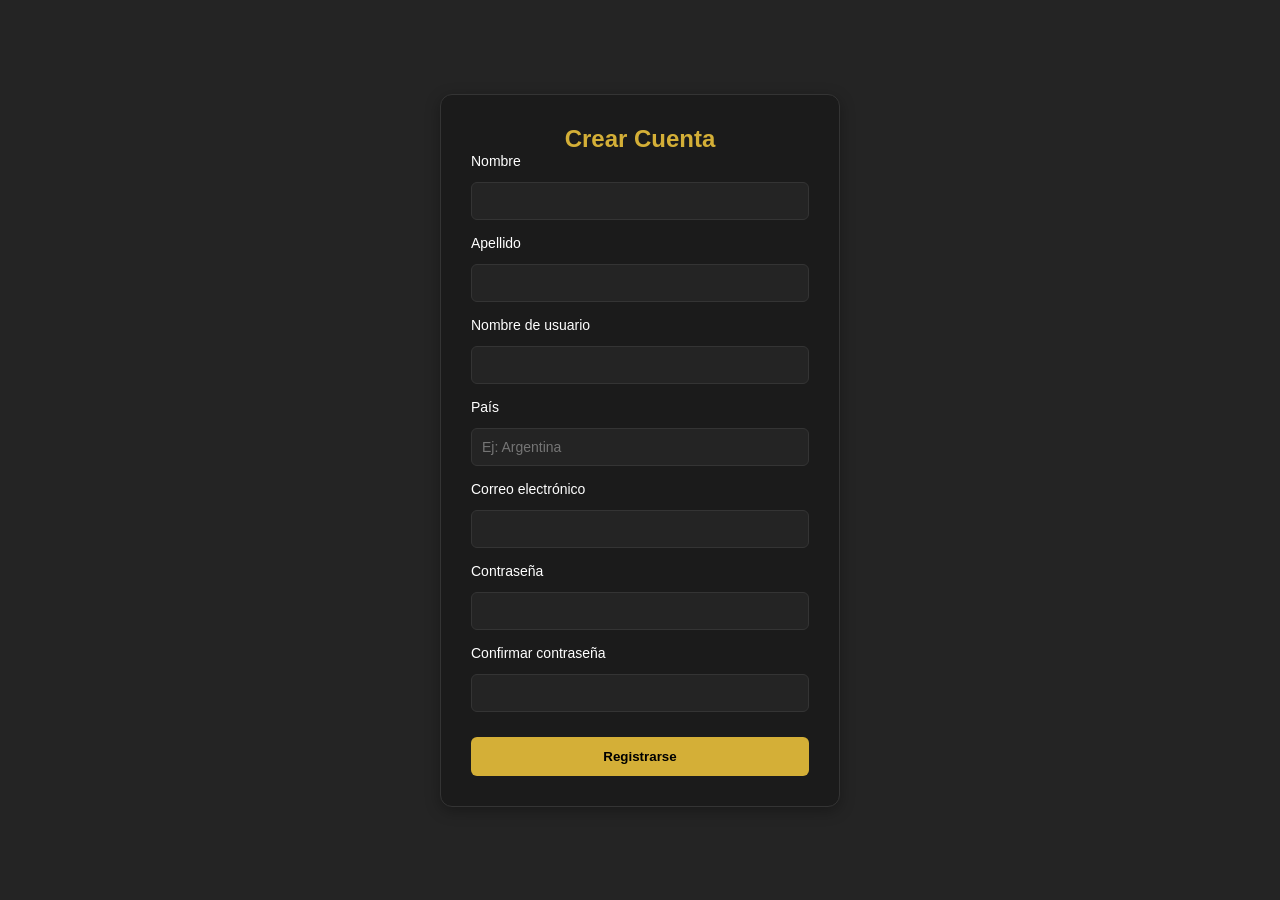
<file: index.html>
<!DOCTYPE html>
<html lang="es">
<head>
    <meta charset="UTF-8">
    <meta name="viewport" content="width=device-width, initial-scale=1.0">
    <title>Señal Stellar - Registro</title>
    <link rel="icon" type="image/png" href="logo_signal_stellar.png">
    <link rel="stylesheet" href="estilos_globales.css">
    <style>
        body {
            margin: 0;
            padding: 0;
            display: flex;
            justify-content: center;
            align-items: center;
            min-height: 100vh;
            background-color: var(--panel-secundario, #1a1a1a);
            font-family: sans-serif;
        }

        .card-registro {
            background: var(--panel, #2b2b2b);
            border: 1px solid var(--borde, #444);
            border-radius: 12px;
            padding: 30px;
            width: 100%;
            max-width: 400px;
            box-shadow: 0 4px 15px rgba(0,0,0,0.3);
        }

        .card-registro h2 {
            color: var(--dorado, #d4af37);
            margin-top: 0;
            text-align: center;
        }

        .campo {
            margin-bottom: 15px;
            display: flex;
            flex-direction: column;
            gap: 5px;
        }

        .campo label {
            color: var(--texto, #fff);
            font-size: 14px;
        }

        .campo input, .campo select {
            padding: 10px;
            border-radius: 6px;
            border: 1px solid var(--borde, #555);
            background: var(--panel-secundario, #1a1a1a);
            color: var(--texto, #fff);
            font-size: 14px;
        }

        .btn-registro {
            width: 100%;
            padding: 12px;
            background: var(--dorado, #d4af37);
            border: none;
            border-radius: 6px;
            color: #000;
            font-weight: bold;
            cursor: pointer;
            margin-top: 10px;
            transition: opacity 0.2s;
        }

        .btn-registro:hover {
            opacity: 0.9;
        }
    </style>
</head>
<body>

<div class="card-registro">
    <h2>Crear Cuenta</h2>
    <form id="formRegistro">
        <div class="campo">
            <label for="nombre">Nombre</label>
            <input type="text" id="nombre" required>
        </div>

        <div class="campo">
            <label for="apellido">Apellido</label>
            <input type="text" id="apellido" required>
        </div>

        <div class="campo">
            <label for="usuario">Nombre de usuario</label>
            <input type="text" id="usuario" required>
        </div>

        <div class="campo">
            <label for="pais">País</label>
            <input type="text" id="pais" placeholder="Ej: Argentina">
        </div>

        <div class="campo">
            <label for="email">Correo electrónico</label>
            <input type="email" id="email" required>
        </div>

        <div class="campo">
            <label for="clave">Contraseña</label>
            <input type="password" id="clave" required>
        </div>

        <div class="campo">
            <label for="confirmarClave">Confirmar contraseña</label>
            <input type="password" id="confirmarClave" required>
        </div>

        <button type="submit" class="btn-registro">Registrarse</button>
    </form>
</div>

<script>
    document.getElementById("formRegistro").addEventListener("submit", (e) => {
        e.preventDefault();

        const nombre = document.getElementById("nombre").value.trim();
        const apellido = document.getElementById("apellido").value.trim();
        const usuario = document.getElementById("usuario").value.trim();
        const pais = document.getElementById("pais").value.trim();
        const email = document.getElementById("email").value.trim();
        const clave = document.getElementById("clave").value;
        const confirmarClave = document.getElementById("confirmarClave").value;

        // Corrección del operador de comparación (===)
        if (clave !== confirmarClave) {
            alert("Las contraseñas no coinciden.");
            return;
        }

        // Guardar todos los datos necesarios para dashboard_beta.html
        localStorage.setItem("nombre", nombre);
        localStorage.setItem("apellido", apellido);
        localStorage.setItem("usuario", usuario);
        localStorage.setItem("pais", pais);
        localStorage.setItem("email", email);

        alert("¡Registro exitoso!");
        
        // Redirección al Dashboard tras completar el registro
        window.location.href = "dashboard_beta.html";
    });
</script>

</body>
</html>
</file>
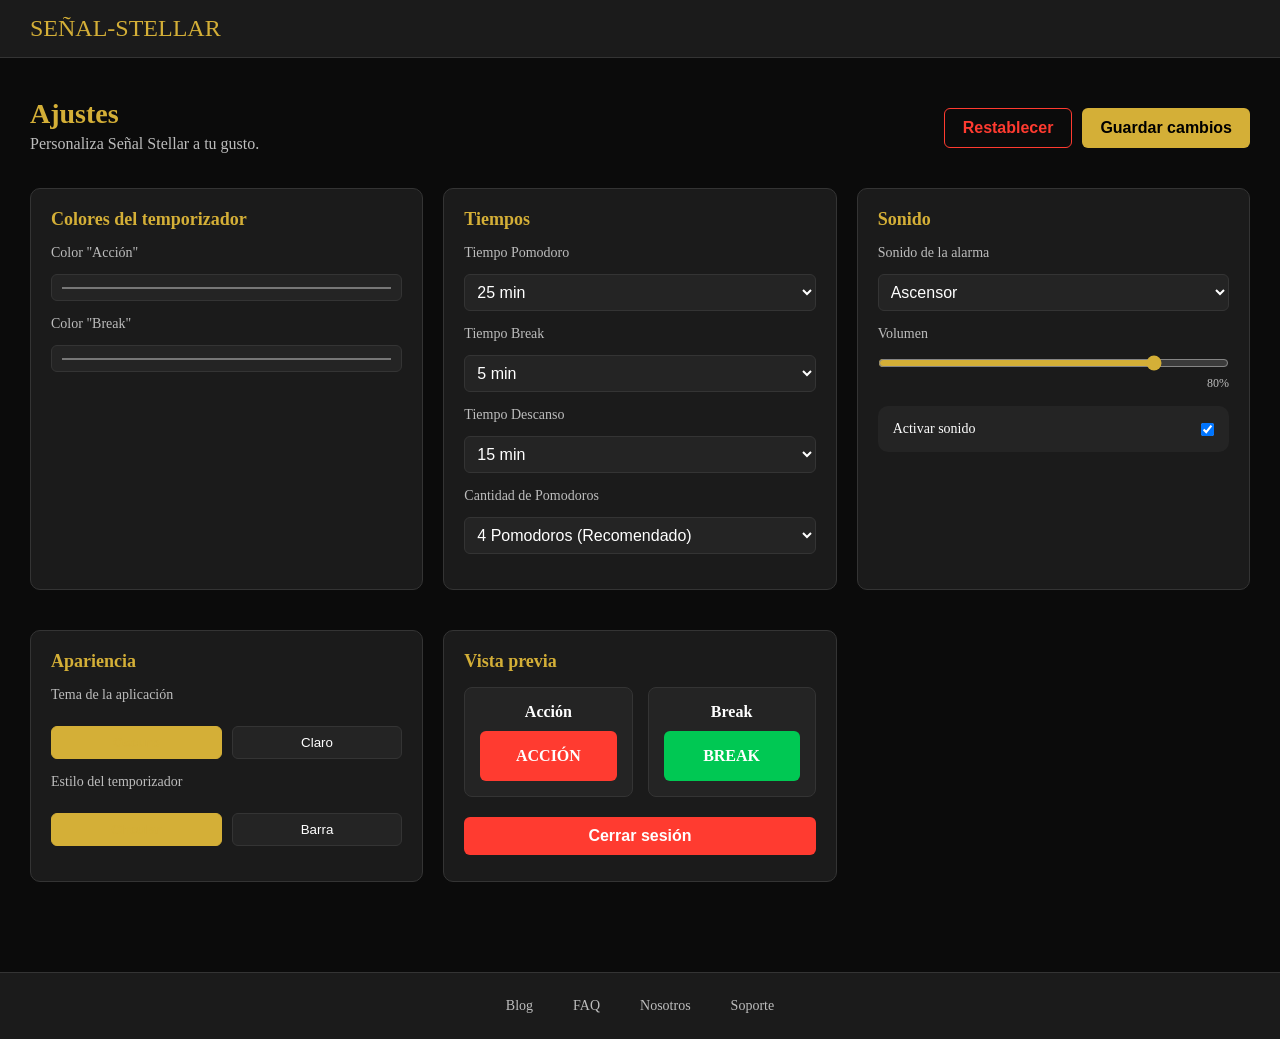
<file: ajustes_beta.html>
<!DOCTYPE html>
<html lang="es">
<head>
    <meta charset="UTF-8">
    <meta name="viewport" content="width=device-width, initial-scale=1.0">
    <title>Señal Stellar - Ajustes</title>
    <link rel="icon" type="image/png" href="logo_signal_stellar.png">
    <link rel="stylesheet" href="estilos_globales.css">

    <style>
        body {
            margin: 0;
            padding: 0;
            display: flex;
            flex-direction: column;
            min-height: 100vh;
            transition: background 0.3s, color 0.3s;
        }

        body.modo-claro {
            background-color: #f4f5f7;
            color: #222222;
            --panel: #ffffff;
            --panel-secundario: #e9ecef;
            --borde: #cccccc;
            --texto: #111111;
            --texto-secundario: #555555;
        }

        header {
            background: var(--panel, #1b1b1b);
            border-bottom: 1px solid var(--borde, #333);
            padding: 15px 30px;
            display: flex;
            justify-content: space-between;
            align-items: center;
        }

        .titulo h1 {
            color: var(--dorado, #d4af37);
            font-size: 24px;
            margin: 0;
            font-weight: normal;
        }

        .contenedor {
            display: flex;
            flex: 1;
        }

        aside {
            width: 260px;
            background: var(--panel, #1b1b1b);
            border-right: 1px solid var(--borde, #333);
            padding: 20px 10px;
            display: flex;
            flex-direction: column;
            gap: 8px;
        }

        aside a {
            color: var(--texto, #fff);
            text-decoration: none;
            padding: 12px 16px;
            border-radius: 8px;
            font-size: 15px;
            transition: background 0.2s, color 0.2s;
        }

        aside a:hover, aside a.activo {
            background: var(--panel-secundario, #242424);
            color: var(--dorado, #d4af37);
        }

        main {
            flex: 1;
            padding: 30px;
            overflow-y: auto;
        }

        .encabezado-ajustes {
            display: flex;
            justify-content: space-between;
            align-items: center;
            margin-bottom: 25px;
        }

        .encabezado-ajustes h1 {
            color: var(--dorado, #d4af37);
            font-size: 28px;
            margin: 0;
        }

        .grid {
            display: grid;
            grid-template-columns: repeat(auto-fit, minmax(320px, 1fr));
            gap: 20px;
        }

        .panel {
            background: var(--panel, #1b1b1b);
            border: 1px solid var(--borde, #333);
            border-radius: 10px;
            padding: 20px;
        }

        .panel h2 {
            color: var(--dorado, #d4af37);
            font-size: 18px;
            margin-top: 0;
            margin-bottom: 15px;
        }

        .campo {
            margin-bottom: 15px;
            display: flex;
            flex-direction: column;
            gap: 5px;
        }

        .campo label {
            font-size: 14px;
            color: var(--texto-secundario, #aaa);
        }

        .campo select, input[type="color"] {
            background: var(--panel-secundario, #242424);
            border: 1px solid var(--borde, #444);
            color: var(--texto, #fff);
            padding: 8px;
            border-radius: 6px;
            width: 100%;
        }

        input[type="range"] {
            width: 100%;
            accent-color: var(--dorado, #d4af37);
            cursor: pointer;
        }

        .switch {
            display: flex;
            justify-content: space-between;
            align-items: center;
            margin-top: 10px;
            font-size: 14px;
        }

        .botonesTema {
            display: flex;
            gap: 10px;
        }

        .botonesTema button {
            flex: 1;
            padding: 8px;
            background: var(--panel-secundario, #242424);
            border: 1px solid var(--borde, #444);
            color: var(--texto, #fff);
            border-radius: 6px;
            cursor: pointer;
        }

        .botonesTema button.activo {
            border-color: var(--dorado, #d4af37);
            color: var(--dorado, #d4af37);
            font-weight: bold;
        }

        .acciones-config {
            display: flex;
            gap: 10px;
            margin-top: 20px;
        }

        .btn {
            padding: 10px 18px;
            border-radius: 6px;
            border: none;
            cursor: pointer;
            font-weight: bold;
        }

        .btn.guardar {
            background: var(--dorado, #d4af37);
            color: #000;
        }

        .btn.reiniciar {
            background: transparent;
            border: 1px solid #ff3b30;
            color: #ff3b30;
        }

        .btn.cerrar-sesion {
            background: #ff3b30;
            color: #fff;
            margin-top: 20px;
            width: 100%;
        }

        .preview-box {
            display: flex;
            gap: 15px;
        }

        .preview-card {
            flex: 1;
            background: var(--panel-secundario, #242424);
            border-radius: 8px;
            padding: 15px;
            text-align: center;
            border: 1px solid var(--borde, #444);
        }

        .preview-display {
            height: 50px;
            border-radius: 6px;
            display: flex;
            align-items: center;
            justify-content: center;
            font-weight: bold;
            color: #fff;
        }

        footer {
            background: var(--panel, #1b1b1b);
            border-top: 1px solid var(--borde, #333);
            padding: 15px;
            display: flex;
            justify-content: center;
            gap: 20px;
        }

        footer a {
            color: var(--texto-secundario, #aaa);
            text-decoration: none;
            font-size: 14px;
        }
    </style>
</head>
<body>

<header>
    <div class="titulo">
        <h1>SEÑAL-STELLAR</h1>
    </div>
</header>

<div class="contenedor">


    <main>
        <div class="encabezado-ajustes">
            <div>
                <h1>Ajustes</h1>
                <p style="color: var(--texto-secundario); margin-top: 5px;">Personaliza Señal Stellar a tu gusto.</p>
            </div>
            <div class="acciones-config">
                <button class="btn reiniciar" onclick="restablecerConfiguracion()">Restablecer</button>
                <button class="btn guardar" onclick="guardarConfiguracion()">Guardar cambios</button>
            </div>
        </div>

        <div class="grid">
            <!-- PANEL: COLORES -->
            <div class="panel">
                <h2>Colores del temporizador</h2>
                <div class="campo">
                    <label for="color-accion">Color "Acción"</label>
                    <input type="color" id="color-accion" value="#ff3b30">
                </div>
                <div class="campo">
                    <label for="color-break">Color "Break"</label>
                    <input type="color" id="color-break" value="#00c853">
                </div>
            </div>

            <!-- PANEL: TIEMPOS -->
            <div class="panel">
                <h2>Tiempos</h2>
                <div class="campo">
                    <label for="tiempo-pomodoro">Tiempo Pomodoro</label>
                    <select id="tiempo-pomodoro"></select>
                </div>
                <div class="campo">
                    <label for="tiempo-break">Tiempo Break</label>
                    <select id="tiempo-break"></select>
                </div>
                <div class="campo">
                    <label for="tiempo-descanso">Tiempo Descanso</label>
                    <select id="tiempo-descanso"></select>
                </div>
                <div class="campo">
                    <label for="repeticiones-pomodoro">Cantidad de Pomodoros</label>
                    <select id="repeticiones-pomodoro">
                        <option value="2">2 Pomodoros</option>
                        <option value="3">3 Pomodoros</option>
                        <option value="4">4 Pomodoros (Recomendado)</option>
                        <option value="5">5 Pomodoros</option>
                        <option value="6">6 Pomodoros</option>
                    </select>
                </div>
            </div>

            <!-- PANEL: SONIDO -->
            <div class="panel">
                <h2>Sonido</h2>
                <div class="campo">
                    <label for="sonido-alarma">Sonido de la alarma</label>
                    <select id="sonido-alarma"></select>
                </div>
                <div class="campo">
                    <label for="volumen-alarma">Volumen</label>
                    <input type="range" id="volumen-alarma" min="0" max="100" value="80">
                    <div id="volumen-valor" style="text-align:right; font-size:12px; color:var(--texto-secundario);">80%</div>
                </div>
                <div class="switch">
                    <span>Activar sonido</span>
                    <input type="checkbox" id="activar-sonido" checked>
                </div>
            </div>

            <!-- PANEL: APARIENCIA -->
            <div class="panel">
                <h2>Apariencia</h2>
                <div class="campo">
                    <label>Tema de la aplicación</label>
                    <div class="botonesTema" id="tema-group">
                        <button type="button" data-value="oscuro">Oscuro</button>
                        <button type="button" data-value="claro">Claro</button>
                    </div>
                </div>
                <div class="campo">
                    <label>Estilo del temporizador</label>
                    <div class="botonesTema" id="estilo-group">
                        <button type="button" data-value="circular">Circular</button>
                        <button type="button" data-value="barra">Barra</button>
                    </div>
                </div>
            </div>

            <!-- PANEL: VISTA PREVIA -->
            <div class="panel">
                <h2>Vista previa</h2>
                <div class="preview-box">
                    <div class="preview-card">
                        <h4 style="margin:0 0 10px 0;">Acción</h4>
                        <div id="preview-accion" class="preview-display">ACCIÓN</div>
                    </div>
                    <div class="preview-card">
                        <h4 style="margin:0 0 10px 0;">Break</h4>
                        <div id="preview-break" class="preview-display">BREAK</div>
                    </div>
                </div>
                <button class="btn cerrar-sesion" onclick="cerrarSesion()">Cerrar sesión</button>
            </div>
        </div>
    </main>
</div>

<footer>
    <a href="blog_beta.html">Blog</a>
    <a href="faq_beta.html">FAQ</a>
    <a href="nosotros_beta.html">Nosotros</a>
    <a href="soporte_beta.html">Soporte</a>
</footer>

<script>
    const defaultConfig = {
        colorAccion: "#ff3b30",
        colorBreak: "#00c853",
        tiempoPomodoro: "25",
        tiempoBreak: "5",
        tiempoDescanso: "15",
        repeticionesPomodoro: "4",
        sonidoAlarma: "ascensor.ogg",
        volumenAlarma: 80,
        activarSonido: true,
        tema: "oscuro",
        estiloTemporizador: "circular"
    };

    const configKey = "senalStellarAjustes";
    let config = loadConfig();

    const tiempoPomodoro = document.getElementById("tiempo-pomodoro");
    const tiempoBreak = document.getElementById("tiempo-break");
    const tiempoDescanso = document.getElementById("tiempo-descanso");
    const repeticionesPomodoro = document.getElementById("repeticiones-pomodoro");
    const sonidoAlarma = document.getElementById("sonido-alarma");
    const volumen = document.getElementById("volumen-alarma");
    const volumenValor = document.getElementById("volumen-valor");
    const colorAccion = document.getElementById("color-accion");
    const colorBreak = document.getElementById("color-break");
    const previewAccion = document.getElementById("preview-accion");
    const previewBreak = document.getElementById("preview-break");

    const tiempos = [["5", "5 min"], ["10", "10 min"], ["15", "15 min"], ["25", "25 min"], ["30", "30 min"], ["45", "45 min"], ["60", "60 min"]];
    const sonidos = [["ascensor.ogg", "Ascensor"], ["cristal.ogg", "Cristal"], ["stellar.ogg", "Stellar"]];

    function cargarSelect(select, datos) {
        select.innerHTML = "";
        datos.forEach(item => {
            const option = document.createElement("option");
            option.value = item[0];
            option.textContent = item[1];
            select.appendChild(option);
        });
    }

    cargarSelect(tiempoPomodoro, tiempos);
    cargarSelect(tiempoBreak, tiempos);
    cargarSelect(tiempoDescanso, tiempos);
    cargarSelect(sonidoAlarma, sonidos);

    // Cargar valores guardados
    colorAccion.value = config.colorAccion;
    colorBreak.value = config.colorBreak;
    tiempoPomodoro.value = config.tiempoPomodoro;
    tiempoBreak.value = config.tiempoBreak;
    tiempoDescanso.value = config.tiempoDescanso;
    repeticionesPomodoro.value = config.repeticionesPomodoro;
    sonidoAlarma.value = config.sonidoAlarma;
    volumen.value = config.volumenAlarma;
    volumenValor.textContent = config.volumenAlarma + "%";
    document.getElementById("activar-sonido").checked = config.activarSonido;

    actualizarVista();
    aplicarTema();

    colorAccion.addEventListener("input", actualizarVista);
    colorBreak.addEventListener("input", actualizarVista);
    volumen.addEventListener("input", function() {
        volumenValor.textContent = this.value + "%";
    });

    document.querySelectorAll("#tema-group button").forEach(btn => {
        btn.onclick = function() {
            config.tema = btn.dataset.value;
            aplicarTema();
        };
    });

    document.querySelectorAll("#estilo-group button").forEach(btn => {
        btn.onclick = function() {
            document.querySelectorAll("#estilo-group button").forEach(b => b.classList.remove("activo"));
            btn.classList.add("activo");
            config.estiloTemporizador = btn.dataset.value;
        };
    });

    function actualizarVista() {
        previewAccion.style.background = colorAccion.value;
        previewBreak.style.background = colorBreak.value;
    }

    function aplicarTema() {
        if (config.tema === "claro") {
            document.body.classList.add("modo-claro");
        } else {
            document.body.classList.remove("modo-claro");
        }

        document.querySelectorAll("#tema-group button").forEach(btn => {
            btn.classList.toggle("activo", btn.dataset.value === config.tema);
        });

        document.querySelectorAll("#estilo-group button").forEach(btn => {
            btn.classList.toggle("activo", btn.dataset.value === config.estiloTemporizador);
        });
    }

    function guardarConfiguracion() {
        config.colorAccion = colorAccion.value;
        config.colorBreak = colorBreak.value;
        config.tiempoPomodoro = tiempoPomodoro.value;
        config.tiempoBreak = tiempoBreak.value;
        config.tiempoDescanso = tiempoDescanso.value;
        config.repeticionesPomodoro = repeticionesPomodoro.value;
        config.sonidoAlarma = sonidoAlarma.value;
        config.volumenAlarma = Number(volumen.value);
        config.activarSonido = document.getElementById("activar-sonido").checked;

        localStorage.setItem(configKey, JSON.stringify(config));
        alert("Configuración guardada correctamente.");
    }

    function restablecerConfiguracion() {
        if (!confirm("¿Deseas restablecer la configuración por defecto?")) return;
        localStorage.removeItem(configKey);
        config = { ...defaultConfig };
        location.reload();
    }

    function loadConfig() {
        const datos = localStorage.getItem(configKey);
        if (datos) {
            try { return { ...defaultConfig, ...JSON.parse(datos) }; } catch (e) { return { ...defaultConfig }; }
        }
        return { ...defaultConfig };
    }

    function cerrarSesion() {
        if (confirm("¿Estás seguro de que deseas cerrar sesión?")) {
            localStorage.removeItem("usuario");
            localStorage.removeItem("nombre");
            window.location.href = "registro_beta.html";
        }
    }
</script>
</body>
</html>
</file>
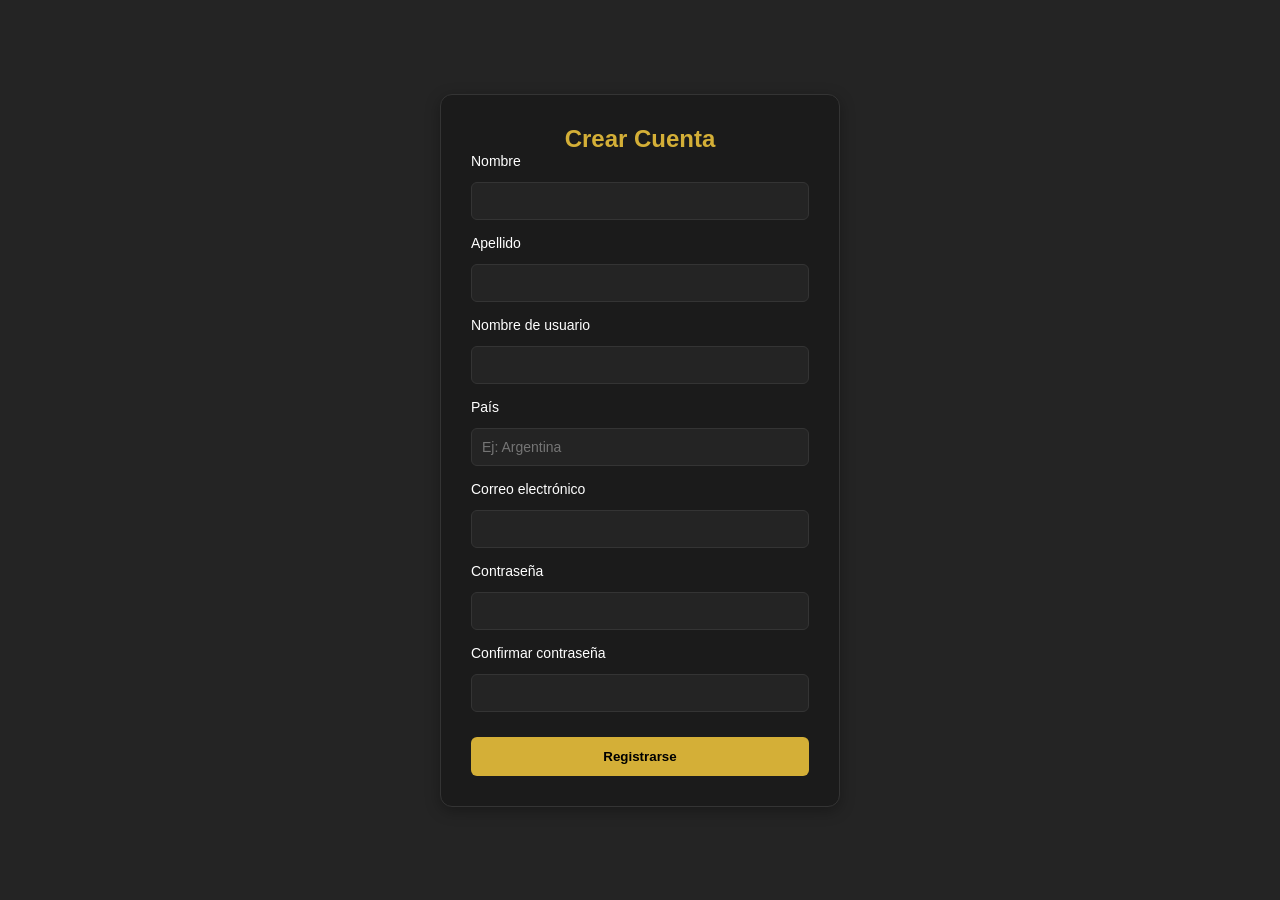
<file: blog_beta.html>
<!DOCTYPE html>
<html lang="es">
<head>
    <meta charset="UTF-8">
    <meta name="viewport" content="width=device-width, initial-scale=1.0">
    <title>Señal Stellar - Bitácora</title>
    <link rel="icon" type="image/png" href="logo_signal_stellar.png">
    <link rel="stylesheet" href="estilos_globales.css">

    <style>
        body {
            margin: 0;
            padding: 0;
            display: flex;
            flex-direction: column;
            min-height: 100vh;
        }

        /* Header superior centrado y despejado */
        header {
            background: var(--panel);
            border-bottom: 1px solid var(--borde);
            padding: 20px 30px;
            display: flex;
            justify-content: space-between;
            align-items: center;
        }

        .titulo h1 {
            color: var(--dorado);
            font-size: 24px;
            margin: 0;
            font-weight: normal;
        }

        .titulo p {
            color: var(--texto-secundario);
            font-size: 14px;
            margin: 3px 0 0 0;
        }

        .perfil {
            background: var(--panel-secundario);
            border: 1px solid var(--dorado);
            color: var(--dorado);
            width: 42px;
            height: 42px;
            border-radius: 50%;
            display: flex;
            align-items: center;
            justify-content: center;
            font-weight: bold;
            font-size: 16px;
        }

        /* Contenedor principal sin barra lateral para espacio libre */
        main.blog-container {
            flex: 1;
            max-width: 850px;
            width: 100%;
            margin: 0 auto;
            padding: 40px 20px;
            box-sizing: border-box;
        }

        /* Tarjetas de los artículos */
        article {
            background: var(--panel);
            border: 1px solid var(--borde);
            border-radius: 12px;
            padding: 25px;
            margin-bottom: 30px;
        }

        .post-img {
            width: 100%;
            height: 260px;
            object-fit: cover;
            border-radius: 8px;
            margin-bottom: 15px;
            border: 1px solid var(--borde);
        }

        .meta {
            color: var(--dorado);
            font-size: 13px;
            font-weight: bold;
            letter-spacing: 0.5px;
            margin-bottom: 10px;
        }

        article h2 {
            color: var(--texto);
            margin: 0 0 12px 0;
            font-size: 22px;
        }

        article p {
            color: var(--texto-secundario);
            line-height: 1.6;
            margin-bottom: 20px;
        }

        /* Sección de comentarios dentro de la tarjeta */
        .comentarios {
            background: var(--panel-secundario);
            border: 1px solid var(--borde);
            border-radius: 8px;
            padding: 15px;
            margin-top: 20px;
        }

        .comentarios h4 {
            color: var(--dorado);
            margin: 0 0 10px 0;
            font-size: 14px;
        }

        .comentario-item {
            color: var(--texto-secundario);
            font-size: 14px;
            line-height: 1.4;
        }

        .user-tag {
            color: var(--texto);
            font-weight: bold;
        }

        /* Footer inferior */
        footer {
            background: var(--panel);
            border-top: 1px solid var(--borde);
            padding: 15px 30px;
            display: flex;
            justify-content: center;
            gap: 25px;
            flex-wrap: wrap;
        }

        footer a {
            color: var(--texto-secundario);
            text-decoration: none;
            font-size: 14px;
            transition: color 0.2s;
        }

        footer a:hover {
            color: var(--dorado);
        }
    </style>
</head>

<body>

<header>
    <div class="titulo">
        <h1>SEÑAL-STELLAR</h1>
        <p>Bitácora de Productividad</p>
    </div>

    <div class="perfil">
        <span id="iniciales">--</span>
    </div>
</header>

<main class="blog-container">
    <article>
        <img src="https://images.unsplash.com/photo-1451187580459-43490279c0fa?q=80&w=800" class="post-img" alt="Tecnología espacial">
        <div class="meta">FECHA ESTELAR: 2026.05.11 | AUTOR: Comandante Stellar</div>
        <h2>¿Cómo mejorar tu concentración?</h2>
        <p>La concentración es una habilidad que se entrena día a día. Usar pausas activas ayuda a mantener el cerebro fresco para las misiones más difíciles.</p>
        
        <section class="comentarios">
            <h4>Comunicación de la Tripulación</h4>
            <div class="comentario-item">
                <span class="user-tag">@Usuario123:</span> ¡Muy buen artículo! Me sirvió para estudiar mejor.
            </div>
        </section>
    </article>

    <article>
        <img src="https://images.unsplash.com/photo-1446776811953-b23d57bd21aa?q=80&w=800" class="post-img" alt="Cabina de nave">
        <div class="meta">FECHA ESTELAR: 2026.05.08 | AUTOR: Admin_Stellar</div>
        <h2>Configuración de tu espacio de trabajo</h2>
        <p>Un escritorio ordenado es una mente ordenada. No olviden revisar la sección de ajustes para personalizar sus alertas de sistema.</p>
        
        <section class="comentarios">
            <h4>Comunicación de la Tripulación</h4>
            <div class="comentario-item">
                <span class="user-tag">@Tripulante_X:</span> Mi setup ahora parece una verdadera cabina de mando.
            </div>
        </section>
    </article>
</main>

<footer>
    <a href="dashboard_beta.html">Volver al Panel</a>
    <a href="blog_beta.html" style="color: var(--dorado);">Blog</a>
    <a href="faq_beta.html">FAQ</a>
    <a href="nosotros_beta.html">Nosotros</a>
    <a href="soporte_beta.html">Soporte</a>
    <a href="curso_beta.html">Curso</a>
    <a href="cv_beta.html">CV</a>
</footer>

<script>
document.addEventListener("DOMContentLoaded", () => {
    const sesionRaw = localStorage.getItem("usuarioStellarSesion");

    // Si no hay sesión, redirige a index.html
    if (!sesionRaw) {
        window.location.href = "index.html";
        return;
    }

    const sesion = JSON.parse(sesionRaw);

    // Obtener iniciales desde el nombre registrado
    if (sesion.nombre) {
        const partes = sesion.nombre.trim().split(" ");
        let iniciales = partes[0].charAt(0);
        if (partes.length > 1) {
            iniciales += partes[partes.length - 1].charAt(0);
        }
        document.getElementById("iniciales").textContent = iniciales.toUpperCase();
    } else if (sesion.usuario) {
        document.getElementById("iniciales").textContent = sesion.usuario.charAt(0).toUpperCase();
    }
});
</script>

</body>
</html>
</file>
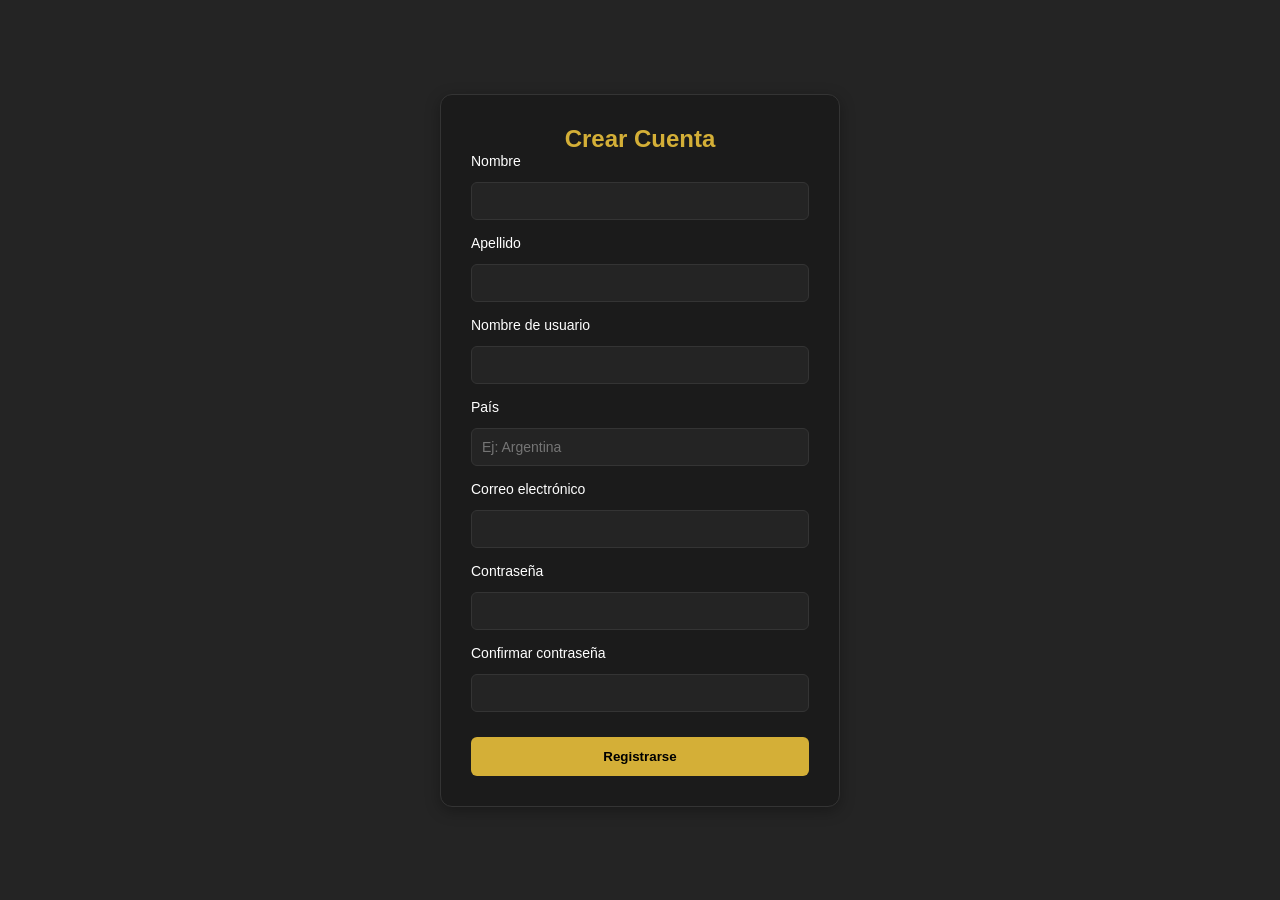
<file: curso_beta.html>
<!DOCTYPE html>
<html lang="es">
<head>
    <meta charset="UTF-8">
    <meta name="viewport" content="width=device-width, initial-scale=1.0">
    <title>Señal Stellar - Trayectoria de Aprendizaje</title>
    <link rel="icon" type="image/png" href="logo_signal_stellar.png">
    <link rel="stylesheet" href="estilos_globales.css">

    <style>
        body {
            margin: 0;
            padding: 0;
            display: flex;
            flex-direction: column;
            min-height: 100vh;
        }

        /* Header superior */
        header {
            background: var(--panel);
            border-bottom: 1px solid var(--borde);
            padding: 20px 30px;
            display: flex;
            justify-content: space-between;
            align-items: center;
        }

        .titulo h1 {
            color: var(--dorado);
            font-size: 24px;
            margin: 0;
            font-weight: normal;
        }

        .titulo p {
            color: var(--texto-secundario);
            font-size: 14px;
            margin: 3px 0 0 0;
        }

        .perfil {
            background: var(--panel-secundario);
            border: 1px solid var(--dorado);
            color: var(--dorado);
            width: 42px;
            height: 42px;
            border-radius: 50%;
            display: flex;
            align-items: center;
            justify-content: center;
            font-weight: bold;
            font-size: 16px;
        }

        /* Contenedor libre sin barra lateral */
        main.curso-container {
            flex: 1;
            max-width: 850px;
            width: 100%;
            margin: 0 auto;
            padding: 40px 20px;
            box-sizing: border-box;
        }

        /* Tarjetas de estaciones/módulos */
        .estacion {
            background: var(--panel);
            border: 1px solid var(--borde);
            border-radius: 12px;
            padding: 20px;
            margin-bottom: 20px;
            display: flex;
            align-items: center;
            gap: 20px;
            transition: border-color 0.2s;
        }

        .estacion:hover {
            border-color: var(--dorado);
        }

        .estacion.bloqueado {
            opacity: 0.65;
        }

        .estacion.bloqueado:hover {
            border-color: var(--borde);
        }

        .img-curso {
            width: 120px;
            height: 120px;
            object-fit: cover;
            border-radius: 8px;
            border: 1px solid var(--borde);
            flex-shrink: 0;
        }

        .contenido-estacion {
            flex: 1;
        }

        /* Insignias de estado */
        .status-badge {
            display: inline-block;
            font-size: 11px;
            font-weight: bold;
            padding: 4px 10px;
            border-radius: 4px;
            letter-spacing: 0.5px;
            margin-bottom: 8px;
            text-transform: uppercase;
        }

        .badge-completado {
            background: rgba(46, 204, 113, 0.15);
            color: #2ecc71;
            border: 1px solid #2ecc71;
        }

        .badge-encurso {
            background: rgba(241, 196, 15, 0.15);
            color: var(--dorado);
            border: 1px solid var(--dorado);
        }

        .badge-bloqueado {
            background: var(--panel-secundario);
            color: var(--texto-secundario);
            border: 1px solid var(--borde);
        }

        .contenido-estacion h3 {
            color: var(--texto);
            margin: 0 0 8px 0;
            font-size: 18px;
        }

        .contenido-estacion p {
            color: var(--texto-secundario);
            margin: 0;
            font-size: 14px;
            line-height: 1.5;
        }

        /* Ajuste responsive para pantallas pequeñas */
        @media (max-width: 600px) {
            .estacion {
                flex-direction: column;
                text-align: center;
            }

            .img-curso {
                width: 100%;
                height: 160px;
            }
        }

        /* Footer */
        footer {
            background: var(--panel);
            border-top: 1px solid var(--borde);
            padding: 15px 30px;
            display: flex;
            justify-content: center;
            gap: 25px;
            flex-wrap: wrap;
        }

        footer a {
            color: var(--texto-secundario);
            text-decoration: none;
            font-size: 14px;
            transition: color 0.2s;
        }

        footer a:hover {
            color: var(--dorado);
        }
    </style>
</head>

<body>

<header>
    <div class="titulo">
        <h1>SEÑAL-STELLAR</h1>
        <p>Trayectoria de Aprendizaje</p>
    </div>

    <div class="perfil">
        <span id="iniciales">--</span>
    </div>
</header>

<main class="curso-container">
    <div class="estacion">
        <img src="https://images.unsplash.com/photo-1454165833767-027ffea9e77b?q=80&w=200" class="img-curso" alt="Gestión de tiempo">
        <div class="contenido-estacion">
            <span class="status-badge badge-completado">COMPLETADO</span>
            <h3>Módulo 1: Fundamentos de Gestión</h3>
            <p>Aprende las bases de la organización escolar y administración de recursos.</p>
        </div>
    </div>

    <div class="estacion">
        <img src="https://images.unsplash.com/photo-1516321318423-f06f85e504b3?q=80&w=200" class="img-curso" alt="Tecnología">
        <div class="contenido-estacion">
            <span class="status-badge badge-encurso">EN CURSO</span>
            <h3>Módulo 2: Herramientas Digitales</h3>
            <p>Dominio de HTML, CSS y diseño de interfaces para proyectos técnicos.</p>
        </div>
    </div>

    <div class="estacion bloqueado">
        <img src="https://images.unsplash.com/photo-1460925895917-afdab827c52f?q=80&w=200" class="img-curso" alt="Sistemas">
        <div class="contenido-estacion">
            <span class="status-badge badge-bloqueado">BLOQUEADO</span>
            <h3>Módulo 3: Sistemas y Redes</h3>
            <p>Configuración de servidores y administración de redes locales.</p>
        </div>
    </div>
</main>

<footer>
    <a href="dashboard_beta.html">Volver al Panel</a>
    <a href="blog_beta.html">Blog</a>
    <a href="faq_beta.html">FAQ</a>
    <a href="nosotros_beta.html">Nosotros</a>
    <a href="soporte_beta.html">Soporte</a>
    <a href="curso_beta.html" style="color: var(--dorado);">Curso</a>
    <a href="cv_beta.html">CV</a>
</footer>

<script>
document.addEventListener("DOMContentLoaded", () => {
    const sesionRaw = localStorage.getItem("usuarioStellarSesion");

    // Si no hay sesión, vuelve a index.html
    if (!sesionRaw) {
        window.location.href = "index.html";
        return;
    }

    const sesion = JSON.parse(sesionRaw);

    // Obtener iniciales desde el nombre registrado
    if (sesion.nombre) {
        const partes = sesion.nombre.trim().split(" ");
        let iniciales = partes[0].charAt(0);
        if (partes.length > 1) {
            iniciales += partes[partes.length - 1].charAt(0);
        }
        document.getElementById("iniciales").textContent = iniciales.toUpperCase();
    } else if (sesion.usuario) {
        document.getElementById("iniciales").textContent = sesion.usuario.charAt(0).toUpperCase();
    }
});
</script>

</body>
</html>
</file>
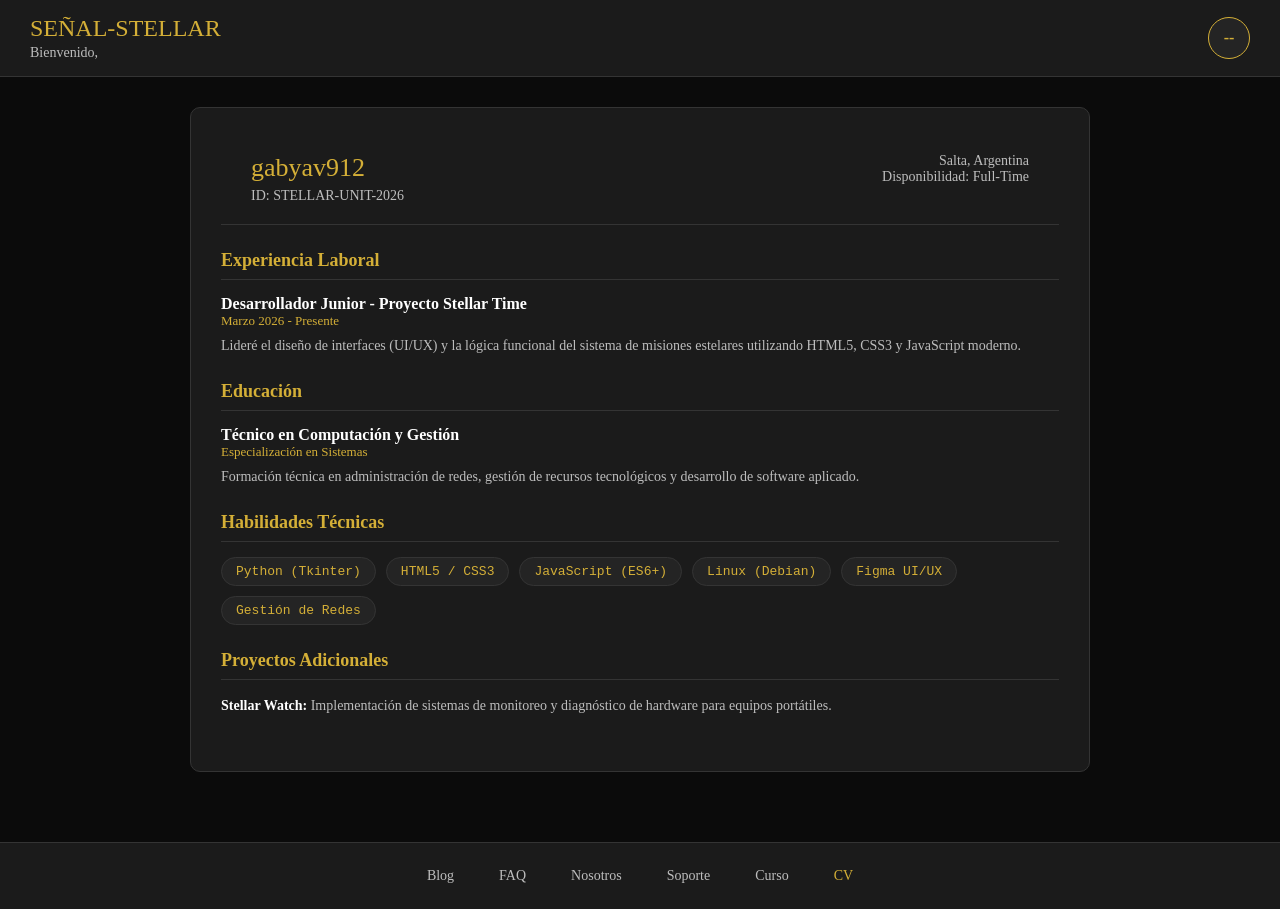
<file: cv_beta.html>
<!DOCTYPE html>
<html lang="es">
<head>
<meta charset="UTF-8">
<meta name="viewport" content="width=device-width, initial-scale=1.0">
<title>Señal Stellar - Expediente Profesional</title>
<link rel="icon" type="image/png" href="logo_signal_stellar.png">
<link rel="stylesheet" href="estilos_globales.css">

<style>
    body {
        margin: 0;
        padding: 0;
        display: flex;
        flex-direction: column;
        min-height: 100vh;
    }

    /* Header superior */
    header {
        background: var(--panel);
        border-bottom: 1px solid var(--borde);
        padding: 15px 30px;
        display: flex;
        justify-content: space-between;
        align-items: center;
    }

    .titulo h1 {
        color: var(--dorado);
        font-size: 24px;
        margin: 0;
        font-weight: normal;
    }

    .titulo p {
        color: var(--texto-secundario);
        font-size: 14px;
        margin: 3px 0 0 0;
    }

    .perfil {
        background: var(--panel-secundario);
        border: 1px solid var(--dorado);
        color: var(--dorado);
        width: 42px;
        height: 42px;
        border-radius: 50%;
        display: flex;
        align-items: center;
        justify-content: center;
        font-weight: bold;
        font-size: 16px;
    }

    /* Layout general */
    .contenedor {
        display: flex;
        flex: 1;
    }

    /* Contenido principal */
    main {
        flex: 1;
        padding: 30px;
        overflow-y: auto;
    }

    .cv-container {
        background: var(--panel);
        border: 1px solid var(--borde);
        border-radius: 10px;
        padding: 30px;
        max-width: 900px;
        margin: 0 auto;
    }

    .header-cv {
        display: flex;
        justify-content: space-between;
        align-items: flex-start;
        border-bottom: 1px solid var(--borde);
        padding-bottom: 20px;
        margin-bottom: 25px;
    }

    .header-cv h1 {
        color: var(--dorado);
        margin: 0 0 5px 0;
        font-size: 26px;
    }

    .header-cv p {
        color: var(--texto-secundario);
        margin: 0;
        font-size: 14px;
    }

    .seccion {
        margin-bottom: 25px;
    }

    .seccion h2 {
        color: var(--dorado);
        font-size: 18px;
        border-bottom: 1px solid var(--borde);
        padding-bottom: 8px;
        margin-bottom: 15px;
    }

    .item-cv {
        margin-bottom: 15px;
    }

    .item-title {
        font-weight: bold;
        color: var(--texto);
        display: block;
        font-size: 16px;
    }

    .item-sub {
        color: var(--dorado);
        font-size: 13px;
        display: block;
        margin-bottom: 6px;
    }

    .item-cv p {
        color: var(--texto-secundario);
        margin: 0;
        line-height: 1.5;
        font-size: 14px;
    }

    /* Grilla de habilidades */
    .skills-grid {
        display: flex;
        flex-wrap: wrap;
        gap: 10px;
        margin-top: 10px;
    }

    .skill-tag {
        background: var(--panel-secundario);
        color: var(--dorado);
        border: 1px solid var(--borde);
        padding: 6px 14px;
        border-radius: 20px;
        font-size: 13px;
    }

    /* Footer */
    footer {
        background: var(--panel);
        border-top: 1px solid var(--borde);
        padding: 15px 30px;
        display: flex;
        justify-content: center;
        gap: 25px;
        flex-wrap: wrap;
    }

    footer a {
        color: var(--texto-secundario);
        text-decoration: none;
        font-size: 14px;
        transition: color 0.2s;
    }

    footer a:hover {
        color: var(--dorado);
    }
</style>
</head>

<body>

<header>
    <div class="titulo">
        <h1>SEÑAL-STELLAR</h1>
        <p>Bienvenido, <span id="bienvenido"></span></p>
    </div>

    <div class="perfil">
        <span id="iniciales">--</span>
    </div>
</header>

<div class="contenedor">

    <main>
        <div class="cv-container">
            <header class="header-cv">
                <div>
                    <h1>gabyav912</h1>
                    <p>ID: STELLAR-UNIT-2026</p>
                </div>
                <div style="text-align: right; color: var(--texto-secundario); font-size: 14px;">
                    Salta, Argentina<br>
                    Disponibilidad: Full-Time
                </div>
            </header>

            <section class="seccion">
                <h2>Experiencia Laboral</h2>
                <div class="item-cv">
                    <span class="item-title">Desarrollador Junior - Proyecto Stellar Time</span>
                    <span class="item-sub">Marzo 2026 - Presente</span>
                    <p>Lideré el diseño de interfaces (UI/UX) y la lógica funcional del sistema de misiones estelares utilizando HTML5, CSS3 y JavaScript moderno.</p>
                </div>
            </section>

            <section class="seccion">
                <h2>Educación</h2>
                <div class="item-cv">
                    <span class="item-title">Técnico en Computación y Gestión</span>
                    <span class="item-sub">Especialización en Sistemas</span>
                    <p>Formación técnica en administración de redes, gestión de recursos tecnológicos y desarrollo de software aplicado.</p>
                </div>
            </section>

            <section class="seccion">
                <h2>Habilidades Técnicas</h2>
                <div class="skills-grid">
                    <span class="skill-tag">Python (Tkinter)</span>
                    <span class="skill-tag">HTML5 / CSS3</span>
                    <span class="skill-tag">JavaScript (ES6+)</span>
                    <span class="skill-tag">Linux (Debian)</span>
                    <span class="skill-tag">Figma UI/UX</span>
                    <span class="skill-tag">Gestión de Redes</span>
                </div>
            </section>

            <section class="seccion">
                <h2>Proyectos Adicionales</h2>
                <p style="color: var(--texto-secundario); margin: 0; line-height: 1.5; font-size: 14px;">
                    <strong style="color: var(--texto);">Stellar Watch:</strong> Implementación de sistemas de monitoreo y diagnóstico de hardware para equipos portátiles.
                </p>
            </section>
        </div>
    </main>

</div>

<footer>
    <a href="blog_beta.html">Blog</a>
    <a href="faq_beta.html">FAQ</a>
    <a href="nosotros_beta.html">Nosotros</a>
    <a href="soporte_beta.html">Soporte</a>
    <a href="curso_beta.html">Curso</a>
    <a href="cv_beta.html" style="color: var(--dorado);">CV</a>
</footer>

<script>
    let nombre = localStorage.getItem("nombre");
    let apellido = localStorage.getItem("apellido");

    if(nombre){
        document.getElementById("bienvenido").textContent = nombre;
        
        let inicialNombre = nombre.charAt(0) || "";
        let inicialApellido = apellido ? apellido.charAt(0) : "";
        document.getElementById("iniciales").textContent =
        (inicialNombre + inicialApellido).toUpperCase();
    }
</script>

</body>
</html>
</file>
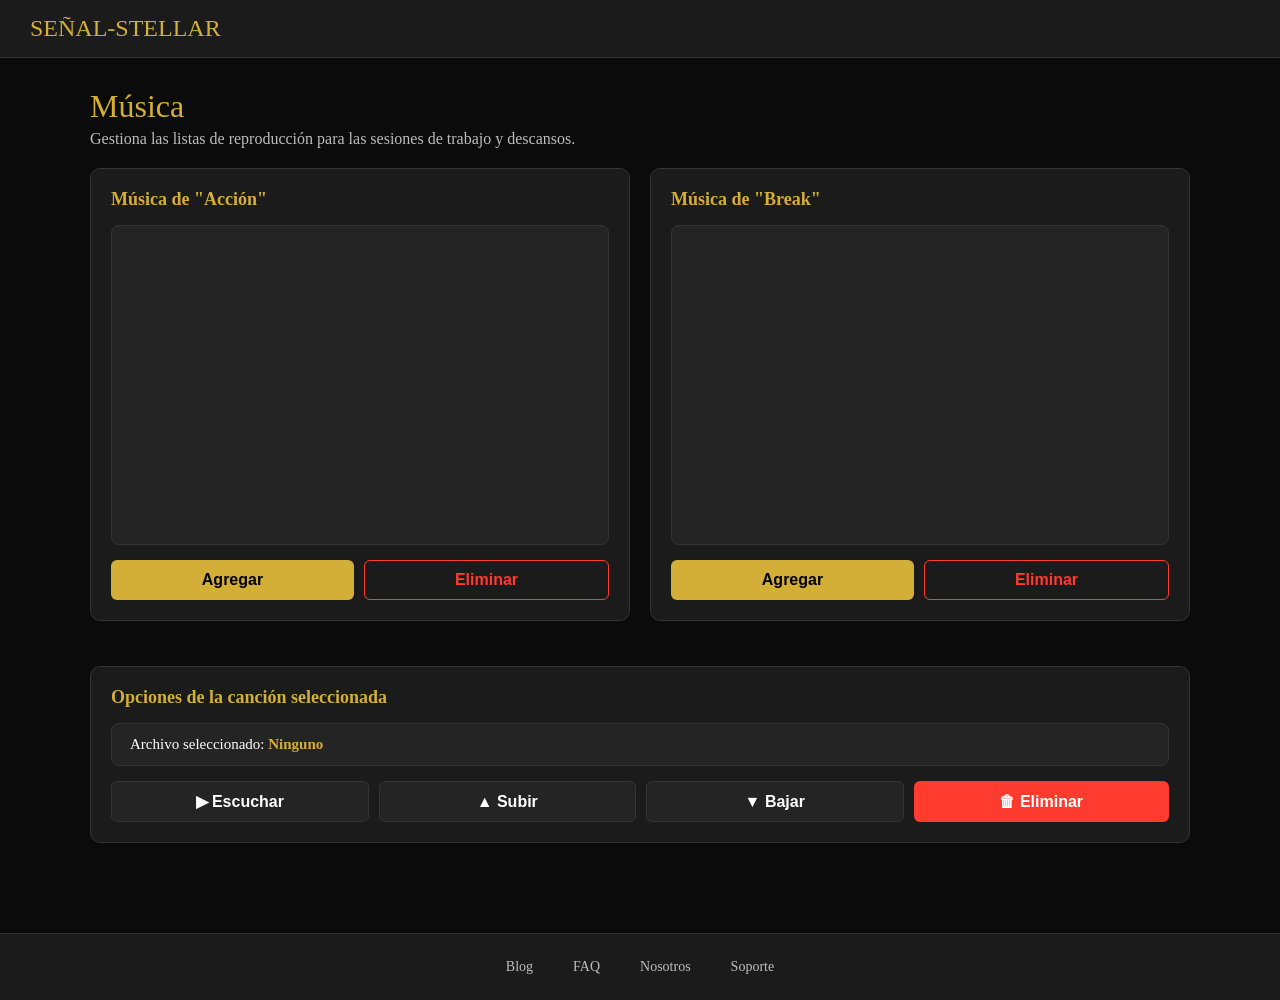
<file: musica_beta.html>
<!DOCTYPE html>
<html lang="es">
<head>
    <meta charset="UTF-8">
    <meta name="viewport" content="width=device-width, initial-scale=1.0">
    <title>Señal Stellar - Música</title>
    <link rel="icon" type="image/png" href="logo_signal_stellar.png">
    <link rel="stylesheet" href="estilos_globales.css">
    
    <style>
        body {
            margin: 0;
            padding: 0;
            display: flex;
            flex-direction: column;
            min-height: 100vh;
            transition: background 0.3s, color 0.3s;
        }

        body.modo-claro {
            background-color: #f4f5f7;
            color: #222222;
            --panel: #ffffff;
            --panel-secundario: #e9ecef;
            --borde: #cccccc;
            --texto: #111111;
            --texto-secundario: #555555;
        }

        header {
            background: var(--panel, #1b1b1b);
            border-bottom: 1px solid var(--borde, #333);
            padding: 15px 30px;
            display: flex;
            justify-content: space-between;
            align-items: center;
        }

        .titulo h1 {
            color: var(--dorado, #d4af37);
            font-size: 24px;
            margin: 0;
            font-weight: normal;
        }

        .contenedor {
            display: flex;
            flex: 1;
        }

        aside {
            width: 260px;
            background: var(--panel, #1b1b1b);
            border-right: 1px solid var(--borde, #333);
            padding: 20px 10px;
            display: flex;
            flex-direction: column;
            gap: 8px;
        }

        aside a {
            color: var(--texto, #fff);
            text-decoration: none;
            padding: 12px 16px;
            border-radius: 8px;
            font-size: 15px;
            transition: background 0.2s, color 0.2s;
        }

        aside a:hover, aside a.activo {
            background: var(--panel-secundario, #242424);
            color: var(--dorado, #d4af37);
        }

        main {
            flex: 1;
            padding: 30px;
            overflow-y: auto;
        }

        .main-container {
            max-width: 1100px;
            margin: 0 auto;
        }

        .encabezado-modulo {
            margin-bottom: 20px;
        }

        .encabezado-modulo h1 {
            color: var(--dorado, #d4af37);
            font-size: 32px;
            font-weight: normal;
            margin: 0;
        }

        .descripcion {
            color: var(--texto-secundario, #aaa);
            font-size: 16px;
            margin-top: 5px;
        }

        .grid-musica {
            display: grid;
            grid-template-columns: repeat(auto-fit, minmax(320px, 1fr));
            gap: 20px;
            margin-bottom: 25px;
        }

        .panel {
            background: var(--panel, #1b1b1b);
            border: 1px solid var(--borde, #333);
            border-radius: 10px;
            padding: 20px;
        }

        .panel h2 {
            color: var(--dorado, #d4af37);
            font-size: 18px;
            margin-top: 0;
            margin-bottom: 15px;
        }

        .lista-musica {
            background: var(--panel-secundario, #242424);
            border-radius: 8px;
            padding: 10px;
            min-height: 220px;
            max-height: 320px;
            overflow-y: auto;
            border: 1px solid var(--borde, #333);
            display: flex;
            flex-direction: column;
            gap: 6px;
        }

        .item-musica {
            display: flex;
            align-items: center;
            gap: 12px;
            padding: 10px 14px;
            background: var(--panel, #1b1b1b);
            border-radius: 6px;
            cursor: pointer;
            border: 1px solid transparent;
            transition: background 0.2s, border-color 0.2s;
            user-select: none;
        }

        .item-musica:hover {
            background: var(--panel-secundario, #2a2a2a);
        }

        .item-musica.seleccionado {
            border-color: var(--dorado, #d4af37);
            background: rgba(212, 175, 55, 0.15);
        }

        .item-musica .numero {
            font-weight: bold;
            color: var(--texto-secundario, #aaa);
            min-width: 20px;
            font-size: 14px;
        }

        .item-musica .play {
            background: var(--dorado, #d4af37);
            border: none;
            color: #000;
            width: 28px;
            height: 28px;
            border-radius: 50%;
            cursor: pointer;
            display: flex;
            align-items: center;
            justify-content: center;
            font-size: 12px;
            font-weight: bold;
            padding: 0;
            transition: transform 0.1s, background 0.2s;
        }

        .item-musica .play:hover {
            transform: scale(1.1);
            background: #ffe066;
        }

        .item-musica .nombre {
            flex: 1;
            white-space: nowrap;
            overflow: hidden;
            text-overflow: ellipsis;
            font-size: 15px;
            color: var(--texto, #fff);
        }

        .botones-panel {
            display: flex;
            gap: 10px;
            margin-top: 15px;
        }

        .botones-panel .btn {
            flex: 1;
            padding: 10px;
            border-radius: 6px;
            border: none;
            font-weight: bold;
            cursor: pointer;
        }

        .btn.guardar {
            background: var(--dorado, #d4af37);
            color: #000;
        }

        .btn.reiniciar {
            background: transparent;
            border: 1px solid #ff3b30;
            color: #ff3b30;
        }

        .panel-opciones {
            margin-top: 20px;
        }

        .informacion-archivo {
            background: var(--panel-secundario, #242424);
            padding: 12px 18px;
            border-radius: 8px;
            border: 1px solid var(--borde, #333);
            margin-bottom: 15px;
            font-size: 15px;
            color: var(--texto, #fff);
        }

        .informacion-archivo span {
            color: var(--dorado, #d4af37);
            font-weight: bold;
        }

        .acciones-cancion {
            display: flex;
            gap: 10px;
            flex-wrap: wrap;
        }

        .acciones-cancion .btn {
            flex: 1;
            min-width: 120px;
            padding: 10px;
            border-radius: 6px;
            border: 1px solid var(--borde, #444);
            background: var(--panel-secundario, #242424);
            color: var(--texto, #fff);
            cursor: pointer;
            font-weight: bold;
        }

        .acciones-cancion .btn-danger {
            background: #ff3b30;
            color: white;
            border: none;
        }

        .acciones-cancion .btn-danger:hover {
            background: #d32f2f;
        }

        footer {
            background: var(--panel, #1b1b1b);
            border-top: 1px solid var(--borde, #333);
            padding: 15px;
            display: flex;
            justify-content: center;
            gap: 20px;
        }

        footer a {
            color: var(--texto-secundario, #aaa);
            text-decoration: none;
            font-size: 14px;
        }
    </style>
</head>
<body>

<header>
    <div class="titulo">
        <h1>SEÑAL-STELLAR</h1>
    </div>
</header>

<div class="contenedor">


    <main>
        <div class="main-container">
            <div class="encabezado-modulo">
                <h1>Música</h1>
                <p class="descripcion">Gestiona las listas de reproducción para las sesiones de trabajo y descansos.</p>
            </div>

            <div class="grid-musica">
                <!-- MÚSICA DE ACCIÓN -->
                <div class="panel">
                    <h2>Música de "Acción"</h2>
                    <div class="lista-musica" id="listaAccion"></div>
                    <div class="botones-panel">
                        <button class="btn guardar" id="agregarAccion">Agregar</button>
                        <button class="btn reiniciar" id="eliminarAccion">Eliminar</button>
                    </div>
                </div>

                <!-- MÚSICA DE BREAK -->
                <div class="panel">
                    <h2>Música de "Break"</h2>
                    <div class="lista-musica" id="listaBreak"></div>
                    <div class="botones-panel">
                        <button class="btn guardar" id="agregarBreak">Agregar</button>
                        <button class="btn reiniciar" id="eliminarBreak">Eliminar</button>
                    </div>
                </div>
            </div>

            <!-- PANEL DE OPCIONES -->
            <div class="panel panel-opciones">
                <h2>Opciones de la canción seleccionada</h2>
                <div class="informacion-archivo">
                    Archivo seleccionado: <span id="archivoSeleccionado">Ninguno</span>
                </div>
                <div class="acciones-cancion">
                    <button class="btn" id="escuchar">▶ Escuchar</button>
                    <button class="btn" id="subir">▲ Subir</button>
                    <button class="btn" id="bajar">▼ Bajar</button>
                    <button class="btn btn-danger" id="eliminarSeleccion">🗑 Eliminar</button>
                </div>
            </div>

            <!-- INPUTS OCULTOS -->
            <input type="file" id="inputAccion" accept=".mp3,.wav,.ogg,.aac,.m4a,.flac" hidden multiple>
            <input type="file" id="inputBreak" accept=".mp3,.wav,.ogg,.aac,.m4a,.flac" hidden multiple>

            <!-- AUDIO PARA REPRODUCCIÓN -->
            <audio id="reproductor"></audio>
        </div>
    </main>
</div>

<footer>
    <a href="blog_beta.html">Blog</a>
    <a href="faq_beta.html">FAQ</a>
    <a href="nosotros_beta.html">Nosotros</a>
    <a href="soporte_beta.html">Soporte</a>
</footer>

<script>
// --- CARGAR PREFERENCIA DE TEMA DESDE LOCALSTORAGE ---
(function aplicarTemaGuardado() {
    const configRaw = localStorage.getItem("senalStellarAjustes");
    if (configRaw) {
        try {
            const config = JSON.parse(configRaw);
            if (config.tema === "claro") {
                document.body.classList.add("modo-claro");
            }
        } catch (e) {
            console.error("Error al leer tema guardado:", e);
        }
    }
})();

const listaAccion = document.getElementById("listaAccion");
const listaBreak = document.getElementById("listaBreak");

const inputAccion = document.getElementById("inputAccion");
const inputBreak = document.getElementById("inputBreak");

const agregarAccion = document.getElementById("agregarAccion");
const agregarBreak = document.getElementById("agregarBreak");

const archivoSeleccionado = document.getElementById("archivoSeleccionado");
const reproductor = document.getElementById("reproductor");

let elementoSeleccionado = null;
let botonPlayActual = null;
let elementoEnReproduccion = null;

// Base de Datos en IndexedDB
let db;
const request = indexedDB.open("StellarMusicDB", 1);

request.onupgradeneeded = function(e) {
    db = e.target.result;
    if (!db.objectStoreNames.contains("canciones")) {
        db.createObjectStore("canciones", { keyPath: "id", autoIncrement: true });
    }
};

request.onsuccess = function(e) {
    db = e.target.result;
    cargarCancionesGuardadas();
};

agregarAccion.onclick = () => inputAccion.click();
agregarBreak.onclick = () => inputBreak.click();

inputAccion.onchange = function() {
    procesarArchivos(this.files, "accion", listaAccion);
    this.value = "";
};

inputBreak.onchange = function() {
    procesarArchivos(this.files, "break", listaBreak);
    this.value = "";
};

function procesarArchivos(listaArchivos, tipo, listaDestino) {
    for (let archivo of listaArchivos) {
        if (!archivo.type.startsWith("audio/")) {
            alert("Ese archivo no es un audio válido.");
            continue;
        }

        const transaction = db.transaction(["canciones"], "readwrite");
        const store = transaction.objectStore("canciones");
        
        const nuevaCancion = {
            nombre: archivo.name,
            tipo: tipo,
            archivo: archivo 
        };

        const addRequest = store.add(nuevaCancion);
        addRequest.onsuccess = function(e) {
            const idGenerado = e.target.result;
            const url = URL.createObjectURL(archivo);
            crearElemento(listaDestino, archivo.name, url, idGenerado);
            renumerar(listaDestino);
            notificarCambiosAlTemporizador();
        };
    }
}

function crearElemento(lista, nombre, url, idDB) {
    const fila = document.createElement("div");
    fila.className = "item-musica";
    fila.dataset.audio = url;
    fila.dataset.idDb = idDB;

    const numero = document.createElement("span");
    numero.className = "numero";

    const play = document.createElement("button");
    play.className = "play";
    play.textContent = "▶";

    const texto = document.createElement("span");
    texto.className = "nombre";
    texto.textContent = nombre;

    fila.appendChild(numero);
    fila.appendChild(play);
    fila.appendChild(texto);
    lista.appendChild(fila);

    fila.onclick = function(e) {
        if (e.target === play) return;
        document.querySelectorAll(".item-musica").forEach(x => x.classList.remove("seleccionado"));
        fila.classList.add("seleccionado");
        elementoSeleccionado = fila;
        archivoSeleccionado.textContent = nombre;
    };

    play.onclick = function(e) {
        e.stopPropagation();
        reproducirElemento(fila);
    };
}

// LÓGICA DE REPRODUCCIÓN Y AVANCE AUTOMÁTICO
function reproducirElemento(fila) {
    const url = fila.dataset.audio;
    const play = fila.querySelector(".play");

    if (reproductor.src !== url) {
        reproductor.src = url;
        reproductor.play().catch(err => console.log("Permiso de reproducción requerido"));
        if (botonPlayActual) botonPlayActual.textContent = "▶";
        play.textContent = "■";
        botonPlayActual = play;
        elementoEnReproduccion = fila;
    } else {
        if (reproductor.paused) {
            reproductor.play().catch(err => console.log("Error al reproducir"));
            play.textContent = "■";
        } else {
            reproductor.pause(); // Pausa manual
            play.textContent = "▶";
        }
    }
}

// EVENTO DE CONTINUIDAD: Al terminar salta a la siguiente canción automáticamente
reproductor.onended = function() {
    if (botonPlayActual) botonPlayActual.textContent = "▶";
    
    if (elementoEnReproduccion) {
        let siguiente = elementoEnReproduccion.nextElementSibling;
        
        // Si no hay siguiente, vuelve a la primera canción de la lista (Bucle)
        if (!siguiente) {
            const listaPadre = elementoEnReproduccion.parentNode;
            siguiente = listaPadre.querySelector(".item-musica");
        }
        
        if (siguiente) {
            reproducirElemento(siguiente);
        }
    }
};

function renumerar(lista) {
    const filas = lista.querySelectorAll(".item-musica");
    filas.forEach((fila, indice) => {
        fila.querySelector(".numero").textContent = indice + 1;
    });
}

function cargarCancionesGuardadas() {
    const transaction = db.transaction(["canciones"], "readonly");
    const store = transaction.objectStore("canciones");
    const cursorRequest = store.openCursor();

    cursorRequest.onsuccess = function(e) {
        const cursor = e.target.result;
        if (cursor) {
            const cancion = cursor.value;
            const url = URL.createObjectURL(cancion.archivo);
            const listaDestino = cancion.tipo === "accion" ? listaAccion : listaBreak;
            
            crearElemento(listaDestino, cancion.nombre, url, cancion.id);
            cursor.continue();
        } else {
            renumerar(listaAccion);
            renumerar(listaBreak);
            notificarCambiosAlTemporizador();
        }
    };
}

function eliminarDeBaseDatos(id) {
    const transaction = db.transaction(["canciones"], "readwrite");
    const store = transaction.objectStore("canciones");
    store.delete(Number(id));
}

function notificarCambiosAlTemporizador() {
    const listaIdsAccion = Array.from(listaAccion.children).map(el => el.dataset.idDb);
    const listaIdsBreak = Array.from(listaBreak.children).map(el => el.dataset.idDb);
    
    localStorage.setItem("listaMusicaEstructura", JSON.stringify({
        accion: listaIdsAccion,
        break: listaIdsBreak
    }));
}

// BOTONES DEL PANEL INFERIOR
const botonEscuchar = document.getElementById("escuchar");
const botonSubir = document.getElementById("subir");
const botonBajar = document.getElementById("bajar");
const botonEliminar = document.getElementById("eliminarSeleccion");

botonEscuchar.onclick = function() {
    if (!elementoSeleccionado) { alert("Seleccione una canción."); return; }
    reproducirElemento(elementoSeleccionado);
};

botonSubir.onclick = function() {
    if (!elementoSeleccionado) { alert("Seleccione una canción."); return; }
    const anterior = elementoSeleccionado.previousElementSibling;
    if (anterior) {
        elementoSeleccionado.parentNode.insertBefore(elementoSeleccionado, anterior);
        renumerar(elementoSeleccionado.parentNode);
        notificarCambiosAlTemporizador();
    }
};

botonBajar.onclick = function() {
    if (!elementoSeleccionado) { alert("Seleccione una canción."); return; }
    const siguiente = elementoSeleccionado.nextElementSibling;
    if (siguiente) {
        elementoSeleccionado.parentNode.insertBefore(siguiente, elementoSeleccionado);
        renumerar(elementoSeleccionado.parentNode);
        notificarCambiosAlTemporizador();
    }
};

botonEliminar.onclick = function() {
    if (!elementoSeleccionado) { alert("Seleccione una canción."); return; }

    if (reproductor.src === elementoSeleccionado.dataset.audio) {
        reproductor.pause();
        reproductor.removeAttribute("src");
        if (botonPlayActual) botonPlayActual.textContent = "▶";
    }

    eliminarDeBaseDatos(elementoSeleccionado.dataset.idDb);

    const lista = elementoSeleccionado.parentNode;
    lista.removeChild(elementoSeleccionado);
    renumerar(lista);
    
    archivoSeleccionado.textContent = "Ninguno";
    elementoSeleccionado = null;
    notificarCambiosAlTemporizador();
};

document.getElementById("eliminarAccion").onclick = function() {
    if (elementoSeleccionado && elementoSeleccionado.parentNode.id === "listaAccion") {
        botonEliminar.click();
    } else {
        alert("Seleccione una canción del panel Acción.");
    }
};

document.getElementById("eliminarBreak").onclick = function() {
    if (elementoSeleccionado && elementoSeleccionado.parentNode.id === "listaBreak") {
        botonEliminar.click();
    } else {
        alert("Seleccione una canción del panel Break.");
    }
};

// CONTROL REMOTO DESDE EL TEMPORIZADOR CON CORTE BRUTO
window.addEventListener('storage', function(e) {
    if (e.key === 'senalStellarComandoMusica' && e.newValue) {
        try {
            const comando = JSON.parse(e.newValue);
            
            if (comando.estado === 'play') {
                const listaId = (comando.tipo === 'accion') ? 'listaAccion' : 'listaBreak';
                if (!elementoEnReproduccion || elementoEnReproduccion.parentNode.id !== listaId) {
                    const primerItem = document.querySelector(`#${listaId} .item-musica`);
                    if (primerItem) {
                        reproducirElemento(primerItem);
                    }
                } else if (reproductor.paused) {
                    reproducirElemento(elementoEnReproduccion);
                }
            } else if (comando.estado === 'stop') {
                if (reproductor) {
                    reproductor.pause();
                    if (botonPlayActual) botonPlayActual.textContent = "▶";
                }
            }
        } catch (err) {
            console.error("Error al procesar orden remota:", err);
        }
    }
});
</script>
</body>
</html>
</file>
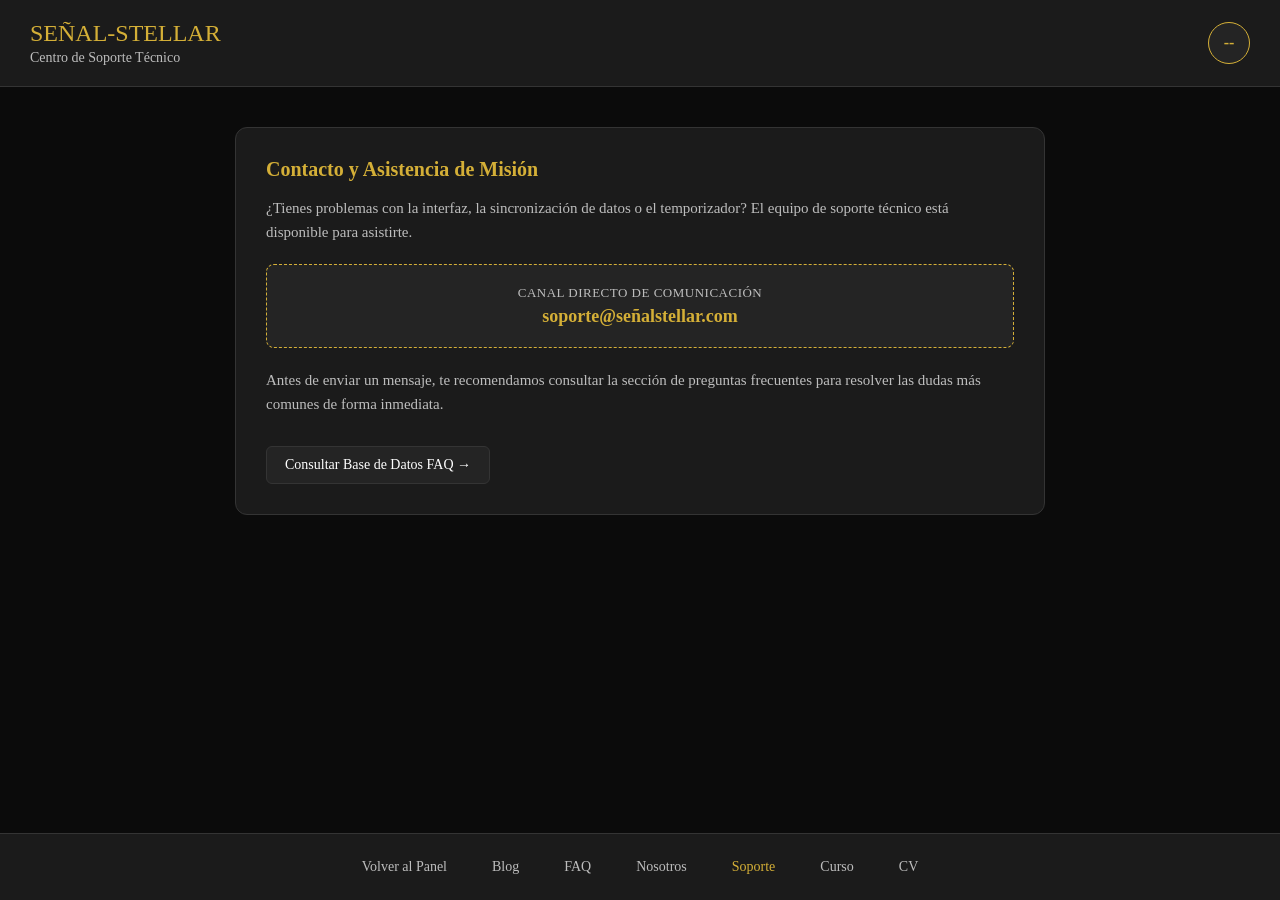
<file: soporte_beta.html>
<!DOCTYPE html>
<html lang="es">
<head>
    <meta charset="UTF-8">
    <meta name="viewport" content="width=device-width, initial-scale=1.0">
    <title>Señal Stellar - Soporte Técnico</title>
    <link rel="icon" type="image/png" href="logo_signal_stellar.png">
    <link rel="stylesheet" href="estilos_globales.css">

    <style>
        body {
            margin: 0;
            padding: 0;
            display: flex;
            flex-direction: column;
            min-height: 100vh;
        }

        /* Header superior */
        header {
            background: var(--panel);
            border-bottom: 1px solid var(--borde);
            padding: 20px 30px;
            display: flex;
            justify-content: space-between;
            align-items: center;
        }

        .titulo h1 {
            color: var(--dorado);
            font-size: 24px;
            margin: 0;
            font-weight: normal;
        }

        .titulo p {
            color: var(--texto-secundario);
            font-size: 14px;
            margin: 3px 0 0 0;
        }

        .perfil {
            background: var(--panel-secundario);
            border: 1px solid var(--dorado);
            color: var(--dorado);
            width: 42px;
            height: 42px;
            border-radius: 50%;
            display: flex;
            align-items: center;
            justify-content: center;
            font-weight: bold;
            font-size: 16px;
        }

        /* Contenedor central libre */
        main.soporte-container {
            flex: 1;
            max-width: 850px;
            width: 100%;
            margin: 0 auto;
            padding: 40px 20px;
            box-sizing: border-box;
        }

        .card-soporte {
            background: var(--panel);
            border: 1px solid var(--borde);
            border-radius: 12px;
            padding: 30px;
        }

        .card-soporte h2 {
            color: var(--dorado);
            font-size: 20px;
            margin: 0 0 15px 0;
        }

        .card-soporte p {
            color: var(--texto-secundario);
            line-height: 1.6;
            font-size: 15px;
            margin-bottom: 20px;
        }

        /* Bloque de canal de contacto */
        .canal-contacto {
            background: var(--panel-secundario);
            border: 1px dashed var(--dorado);
            border-radius: 8px;
            padding: 20px;
            margin: 20px 0;
            text-align: center;
        }

        .canal-contacto span {
            display: block;
            color: var(--texto-secundario);
            font-size: 13px;
            margin-bottom: 5px;
            letter-spacing: 0.5px;
        }

        .canal-contacto a {
            color: var(--dorado);
            font-size: 18px;
            font-weight: bold;
            text-decoration: none;
        }

        .canal-contacto a:hover {
            text-decoration: underline;
        }

        .acceso-faq {
            display: inline-block;
            margin-top: 10px;
            padding: 10px 18px;
            background: var(--panel-secundario);
            color: var(--texto);
            border: 1px solid var(--borde);
            border-radius: 6px;
            text-decoration: none;
            font-size: 14px;
            transition: all 0.2s;
        }

        .acceso-faq:hover {
            border-color: var(--dorado);
            color: var(--dorado);
        }

        /* Footer */
        footer {
            background: var(--panel);
            border-top: 1px solid var(--borde);
            padding: 15px 30px;
            display: flex;
            justify-content: center;
            gap: 25px;
            flex-wrap: wrap;
        }

        footer a {
            color: var(--texto-secundario);
            text-decoration: none;
            font-size: 14px;
            transition: color 0.2s;
        }

        footer a:hover {
            color: var(--dorado);
        }
    </style>
</head>

<body>

<header>
    <div class="titulo">
        <h1>SEÑAL-STELLAR</h1>
        <p>Centro de Soporte Técnico</p>
    </div>

    <div class="perfil">
        <span id="iniciales">--</span>
    </div>
</header>

<main class="soporte-container">
    <div class="card-soporte">
        <h2>Contacto y Asistencia de Misión</h2>
        <p>¿Tienes problemas con la interfaz, la sincronización de datos o el temporizador? El equipo de soporte técnico está disponible para asistirte.</p>

        <div class="canal-contacto">
            <span>CANAL DIRECTO DE COMUNICACIÓN</span>
            <a href="mailto:soporte@señalstellar.com">soporte@señalstellar.com</a>
        </div>

        <p>Antes de enviar un mensaje, te recomendamos consultar la sección de preguntas frecuentes para resolver las dudas más comunes de forma inmediata.</p>

        <a href="faq_beta.html" class="acceso-faq">Consultar Base de Datos FAQ &rarr;</a>
    </div>
</main>

<footer>
    <a href="dashboard_beta.html">Volver al Panel</a>
    <a href="blog_beta.html">Blog</a>
    <a href="faq_beta.html">FAQ</a>
    <a href="nosotros_beta.html">Nosotros</a>
    <a href="soporte_beta.html" style="color: var(--dorado);">Soporte</a>
    <a href="curso_beta.html">Curso</a>
    <a href="cv_beta.html">CV</a>
</footer>

<script>
    let nombre = localStorage.getItem("nombre");
    let apellido = localStorage.getItem("apellido");

    if(nombre){
        let inicialNombre = nombre.charAt(0) || "";
        let inicialApellido = apellido ? apellido.charAt(0) : "";
        document.getElementById("iniciales").textContent =
        (inicialNombre + inicialApellido).toUpperCase();
    }
</script>

</body>
</html>
</file>
<file: estilos_globales.css>
/* ==========================================================================
   1. VARIABLES DE TEMA Y ESTILOS BASE (GLOBAL)
   ========================================================================== */
:root {
    --fondo: #0b0b0b;
    --panel: #1b1b1b;
    --panel-secundario: #242424;
    --borde: #343434;
    --texto: #ffffff;
    --texto-secundario: #bdbdbd;
    --dorado: #d4af37;
    --verde: #2db35f;
    --rojo: #d14b4b;
    --fuente-principal: "Times New Roman", serif;
    --fuente-secundaria: 'Segoe UI', Tahoma, Geneva, Verdana, sans-serif;
}

* {
    margin: 0;
    padding: 0;
    box-sizing: border-box;
}

html, body {
    background: var(--fondo);
    color: var(--texto);
    font-family: var(--fuente-principal);
    min-height: 100vh;
}

/* ==========================================================================
   2. ESTRUCTURA Y NAVEGACIÓN GLOBAL (Header, Aside, Footer)
   ========================================================================== */
header {
    display: flex;
    justify-content: space-between;
    align-items: center;
    padding: 20px;
    background: #000000;
    border-bottom: 2px solid var(--borde);
}

header h1 {
    color: var(--dorado);
    margin: 0;
    font-size: 36px;
    font-weight: normal;
}

header p {
    margin: 5px 0 0 0;
    color: var(--texto);
}

nav {
    text-align: center;
    padding: 10px;
}

nav a {
    color: var(--verde);
    text-decoration: none;
    margin: 0 10px;
    font-weight: bold;
}

nav a:hover {
    color: #00ff80;
}

.contenedor {
    display: flex;
}

aside {
    width: 220px;
    background: #111111;
    padding: 20px;
    flex-shrink: 0;
}

aside a {
    display: block;
    background: var(--verde);
    color: #000000;
    text-decoration: none;
    padding: 10px;
    margin-bottom: 10px;
    border-radius: 4px;
    font-weight: bold;
    transition: background 0.2s;
}

aside a:hover {
    background: #00ff80;
}

main {
    flex: 1;
    padding: 25px;
}

footer {
    margin-top: 40px;
    padding: 20px;
    background: #000000;
    text-align: center;
    border-top: 1px solid var(--borde);
    font-size: 14px;
    color: var(--texto-secundario);
}

footer a {
    color: var(--texto);
    margin: 10px;
    text-decoration: none;
}

footer a:hover {
    color: var(--dorado);
}

/* Avatar de perfil común */
.perfil {
    background: var(--texto);
    color: #000000;
    width: 40px;
    height: 40px;
    border-radius: 50%;
    display: flex;
    align-items: center;
    justify-content: center;
    font-weight: bold;
    font-size: 18px;
}

/* ==========================================================================
   3. COMPONENTES REUTILIZABLES (Paneles, Tarjetas y Botones)
   ========================================================================== */
.panel {
    background: var(--panel);
    border: 1px solid var(--borde);
    border-radius: 12px;
    padding: 20px;
    margin-bottom: 20px;
}

.panel h2, .panel h3 {
    color: var(--dorado);
    margin-bottom: 15px;
    font-size: 24px;
}

.btn {
    padding: 12px 24px;
    background: var(--dorado);
    color: #000000;
    border: none;
    border-radius: 6px;
    cursor: pointer;
    font-size: 16px;
    font-weight: bold;
    transition: all 0.2s ease;
}

.btn:hover {
    background: #ffd700;
    transform: translateY(-2px);
}

.btn-secondary {
    background: transparent;
    color: var(--dorado);
    border: 2px solid var(--dorado);
}

.btn-secondary:hover {
    background: var(--dorado);
    color: #000000;
}

/* ==========================================================================
   4. MÓDULO: PERFIL Y DASHBOARD (mainhtml.html)
   ========================================================================== */
.usuario {
    background: var(--panel);
    padding: 15px;
    margin-bottom: 20px;
    border-radius: 5px;
}

.usuario h2 {
    margin-top: 0;
    color: var(--dorado);
}

.widgets {
    display: flex;
    gap: 20px;
    margin-top: 20px;
    flex-wrap: wrap;
}

.widget {
    background: var(--panel);
    padding: 15px;
    flex: 1;
    min-width: 180px;
    text-align: center;
    border-radius: 8px;
}

/* ==========================================================================
   5. MÓDULO: AJUSTES Y CONFIGURACIÓN (ajustes.html)
   ========================================================================== */
.grid {
    display: grid;
    grid-template-columns: 1fr 1fr;
    gap: 25px;
}

.campo {
    display: flex;
    flex-direction: column;
    margin-bottom: 20px;
}

label {
    margin-bottom: 8px;
    font-size: 16px;
    color: var(--texto-secundario);
}

select, input[type="text"] {
    background: #101010;
    color: var(--texto);
    border: 1px solid #555;
    border-radius: 8px;
    padding: 12px;
    font-size: 16px;
}

.switch {
    display: flex;
    justify-content: space-between;
    align-items: center;
    background: var(--panel-secundario);
    padding: 15px;
    border-radius: 10px;
    margin-top: 12px;
}

.botonesTema {
    display: flex;
    gap: 12px;
    margin-top: 10px;
}

.botonesTema button {
    padding: 10px 18px;
    background: #303030;
    color: var(--texto);
    border: none;
    border-radius: 8px;
    cursor: pointer;
}

.botonesTema button.activo {
    background: var(--dorado);
    color: #000000;
    font-weight: bold;
}

.acciones-config {
    display: flex;
    justify-content: flex-end;
    gap: 15px;
    margin-bottom: 15px;
}

.guardar { background: var(--verde); color: white; }
.reiniciar { background: var(--rojo); color: white; }

/* ==========================================================================
   6. MÓDULO: MÚSICA (musica.html)
   ========================================================================== */
.contenedor-principal {
    display: flex;
    justify-content: space-between;
    gap: 30px;
    flex-wrap: wrap;
}

.panel-musica {
    flex: 1;
    min-width: 300px;
}

.lista-musica {
    background: #181818;
    height: 380px;
    overflow-y: auto;
    border: 2px solid var(--borde);
    padding: 12px;
    border-radius: 8px;
}

.item-musica {
    display: flex;
    align-items: center;
    gap: 12px;
    padding: 10px;
    margin-bottom: 8px;
    background: #282828;
    color: var(--texto);
    cursor: pointer;
    border-radius: 4px;
}

.item-musica.seleccionado {
    background: #2db35f;
    color: #000000;
}

/* ==========================================================================
   7. MÓDULO: MANUAL DE AYUDA Y FAQ (ayuda.html)
   ========================================================================== */
.manual-section {
    margin-bottom: 20px;
    padding: 20px;
    background: rgba(30, 30, 50, 0.6);
    border-left: 4px solid var(--dorado);
    border-radius: 5px;
    cursor: pointer;
}

.video-box {
    background: rgba(30, 30, 50, 0.6);
    border: 2px solid var(--dorado);
    border-radius: 10px;
    padding: 15px;
    margin-bottom: 25px;
    text-align: center;
}

.video-box video {
    width: 100%;
    max-height: 450px;
    border-radius: 8px;
}

/* ==========================================================================
   8. MÓDULO: EXPEDIENTE / CV (cv.html) Y BITÁCORA (bitacora.html)
   ========================================================================== */
.cv-container, .blog-container {
    max-width: 850px;
    margin: 0 auto;
    background: #181818;
    padding: 35px;
    border-radius: 15px;
    border: 1px solid var(--borde);
}

.header-cv {
    border-bottom: 2px solid var(--dorado);
    padding-bottom: 15px;
    margin-bottom: 25px;
    display: flex;
    justify-content: space-between;
}

.skills-grid {
    display: flex;
    flex-wrap: wrap;
    gap: 10px;
}

.skill-tag {
    background: #111111;
    color: var(--verde);
    border: 1px solid var(--verde);
    padding: 5px 12px;
    border-radius: 5px;
    font-family: monospace;
}

/* RESPONSIVE DESIGN */
@media (max-width: 850px) {
    .grid, .contenedor-principal {
        grid-template-columns: 1fr;
        flex-direction: column;
    }
    .contenedor {
        flex-direction: column;
    }
    aside {
        width: 100%;
    }
}
</file>
